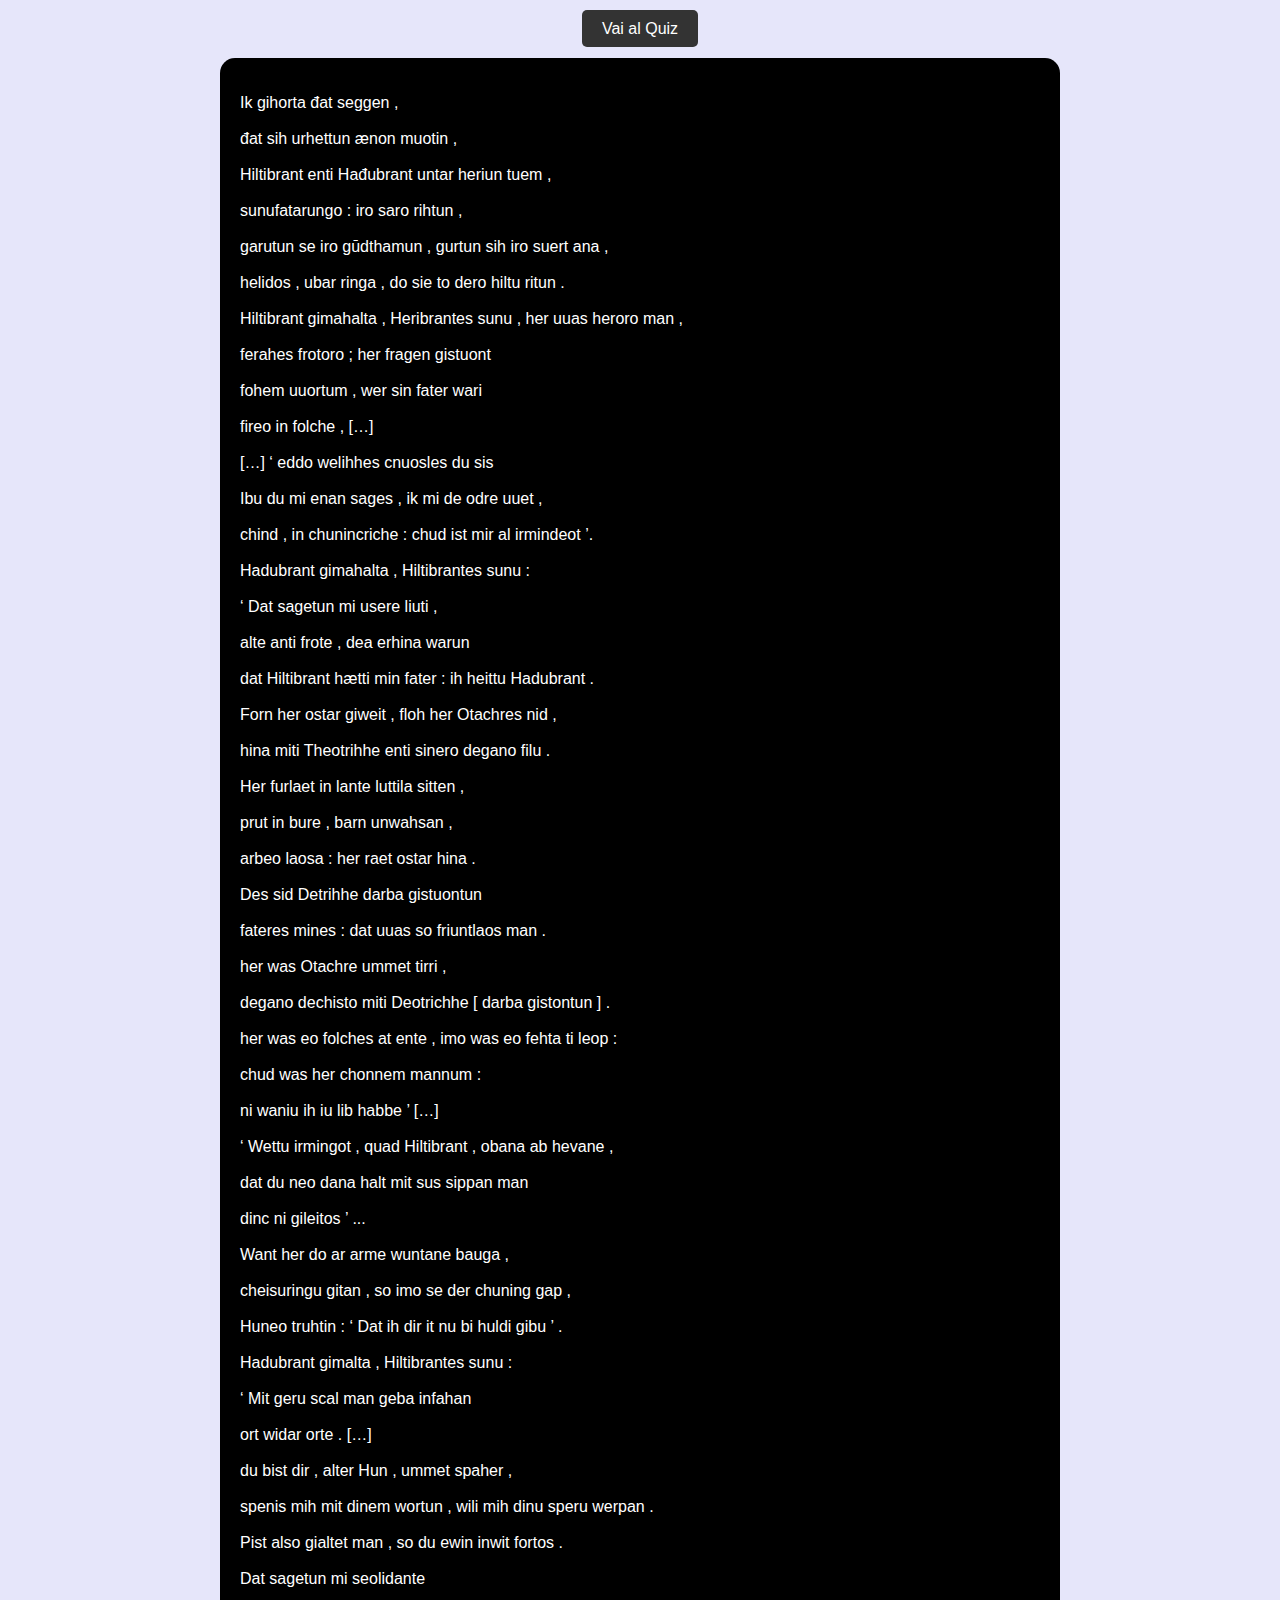
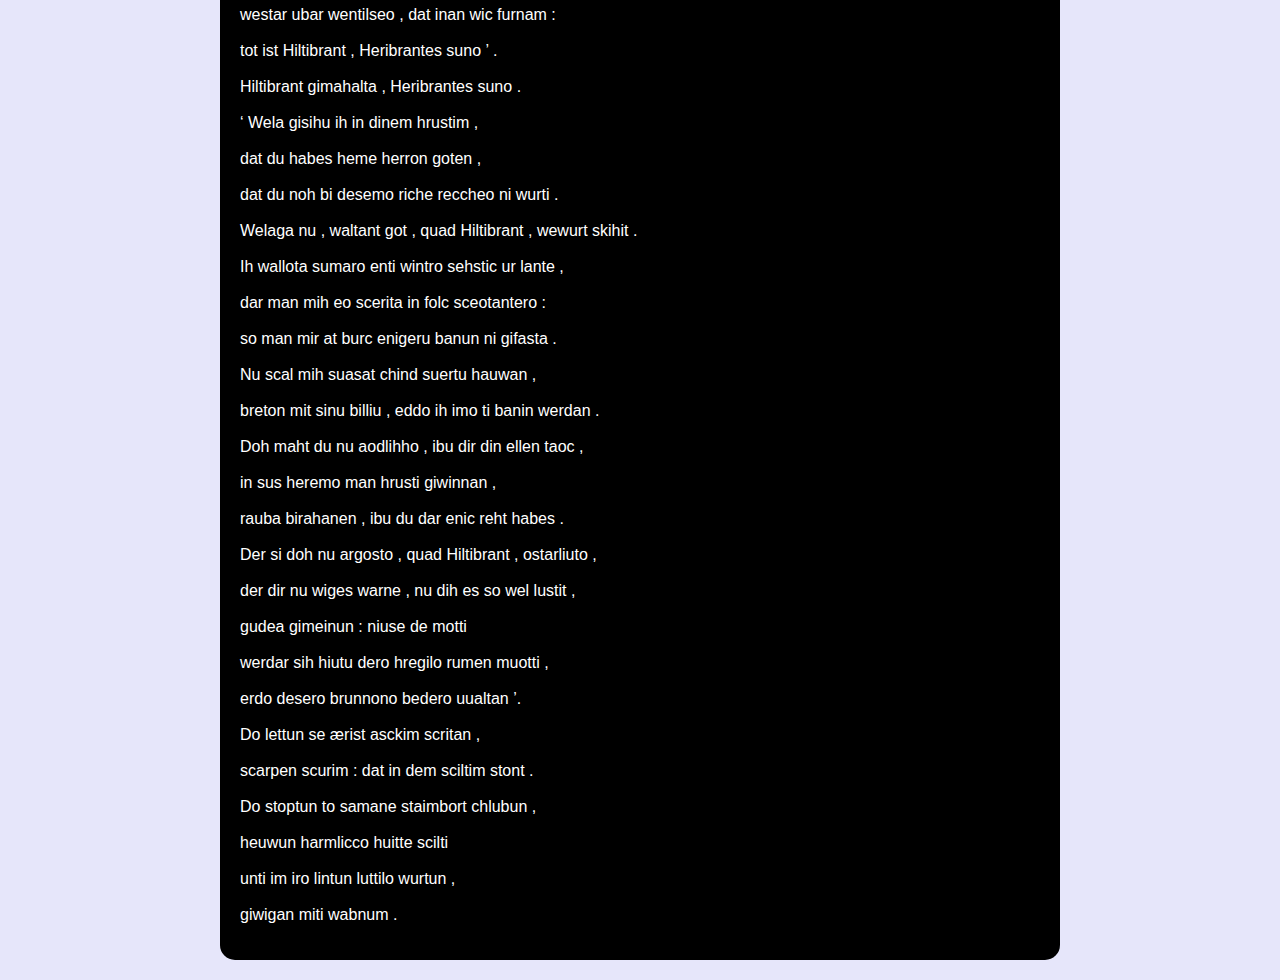
<file: index.html>
<!DOCTYPE html>
<html lang="en">
<head>
    <meta charset="UTF-8">
    <meta name="viewport" content="width=device-width, initial-scale=1.0">
    <title>Il carme di Hildebrando</title>
    <link rel="stylesheet" href="styles.css">
</head>
<body>
    <nav>
        <a href="quiz.html" class="nav-link">Vai al Quiz</a>
    </nav>
    <div id="container">
        <div id="content">
            <p id="text">
                Ik gihorta đat seggen , <br><br>
                đat sih urhettun ænon muotin , <br><br>
                Hiltibrant
                enti Hađubrant untar heriun tuem , <br><br>
                sunufatarungo : iro saro rihtun ,<br><br>
                garutun se iro gūdthamun , gurtun sih iro suert ana , <br><br>
                helidos , ubar ringa , do sie to dero hiltu ritun . <br><br>
                Hiltibrant
                gimahalta , Heribrantes sunu , her uuas heroro man , <br><br>
                ferahes frotoro ; her fragen gistuont <br><br>
                fohem uuortum , wer sin fater wari <br><br>
                fireo in folche , […] <br><br>
                […] ‘ eddo welihhes cnuosles du sis <br><br>
                Ibu du mi enan sages , ik mi de odre uuet , <br><br>
                chind , in chunincriche : chud ist mir 
                al irmindeot ’. <br><br>
                Hadubrant
                gimahalta , Hiltibrantes sunu : <br><br>
                ‘ Dat sagetun mi usere liuti , <br><br>
                alte anti frote , dea erhina warun <br><br>
                dat Hiltibrant hætti min fater : ih heittu Hadubrant . <br><br>
                Forn her ostar giweit
                , floh her Otachres nid , <br><br>
                hina miti Theotrihhe enti sinero degano filu . <br><br>
                Her furlaet in lante luttila sitten , <br><br>
                prut in bure , barn unwahsan , <br><br>
                arbeo laosa : her raet ostar hina . <br><br>
                Des
                sid Detrihhe darba gistuontun <br><br>
                fateres mines : dat uuas so friuntlaos man . <br><br>
                her was Otachre ummet tirri , <br><br>
                degano dechisto miti Deotrichhe [ darba gistontun ] . <br><br>
                her was eo folches at ente , imo was eo fehta ti leop : <br> <br>
                chud was her chonnem mannum : <br><br>
                ni waniu ih iu lib habbe ’ […] <br><br>
                ‘ Wettu irmingot , quad Hiltibrant
                , obana ab hevane , <br><br>
                dat du neo dana halt mit sus sippan man <br><br>
                dinc ni gileitos ’ ... <br><br>
                Want her do ar arme wuntane bauga , <br><br>
                cheisuringu gitan , so imo se der chuning gap , <br><br>
                Huneo truhtin : ‘ Dat ih dir it nu bi huldi gibu ’ . <br><br>
                Hadubrant
                gimalta , Hiltibrantes sunu : <br> <br>
                ‘ Mit geru scal man geba infahan <br><br>
                ort widar orte . […] <br><br>
                du bist dir , alter Hun , ummet spaher , <br><br>
                spenis mih mit dinem wortun , wili mih dinu speru werpan . <br><br>
                Pist also gialtet man , so du ewin inwit fortos . <br><br>
                Dat sagetun mi seolidante <br><br>
                westar ubar wentilseo , dat inan wic furnam : <br><br>
                tot ist Hiltibrant , Heribrantes suno ’ . <br><br>
                Hiltibrant
                gimahalta , Heribrantes suno . <br><br>
                ‘ Wela gisihu ih in dinem hrustim , <br><br>
                dat du habes heme herron goten , <br><br>
                dat du noh bi desemo riche reccheo ni wurti . <br><br>
                Welaga nu , waltant got , quad Hiltibrant , wewurt skihit . <br><br>
                Ih wallota sumaro enti wintro sehstic ur lante , <br><br>
                dar man mih eo scerita in folc sceotantero : <br><br>
                so man mir at burc enigeru banun ni gifasta . <br><br>
                Nu scal mih suasat chind suertu hauwan , <br><br>
                breton mit sinu billiu , eddo ih imo ti banin werdan . <br><br>
                Doh maht du nu aodlihho , ibu dir din ellen taoc , <br><br>
                in sus heremo man hrusti giwinnan , <br><br>
                rauba birahanen , ibu du dar enic reht habes . <br><br>
                Der si doh nu argosto , quad Hiltibrant , ostarliuto ,  <br><br>
                der dir nu wiges warne , nu dih es so wel lustit , <br><br>
                gudea gimeinun : niuse de motti <br><br>
                werdar sih hiutu dero hregilo rumen muotti , <br><br>
                erdo desero brunnono bedero uualtan ’. <br><br>
                Do lettun se ærist asckim scritan , <br><br>
                scarpen scurim : dat in dem sciltim stont . <br><br>
                Do stoptun to samane staimbort chlubun , <br><br>
                heuwun harmlicco huitte scilti <br><br>
                unti im iro lintun luttilo wurtun , <br><br>
                giwigan miti wabnum . <br>
            </p>
        </div>
    </div>
    <div id="info-box" class="hidden"></div>
    <script src="script.js"></script>
</body>
</html>
</file>
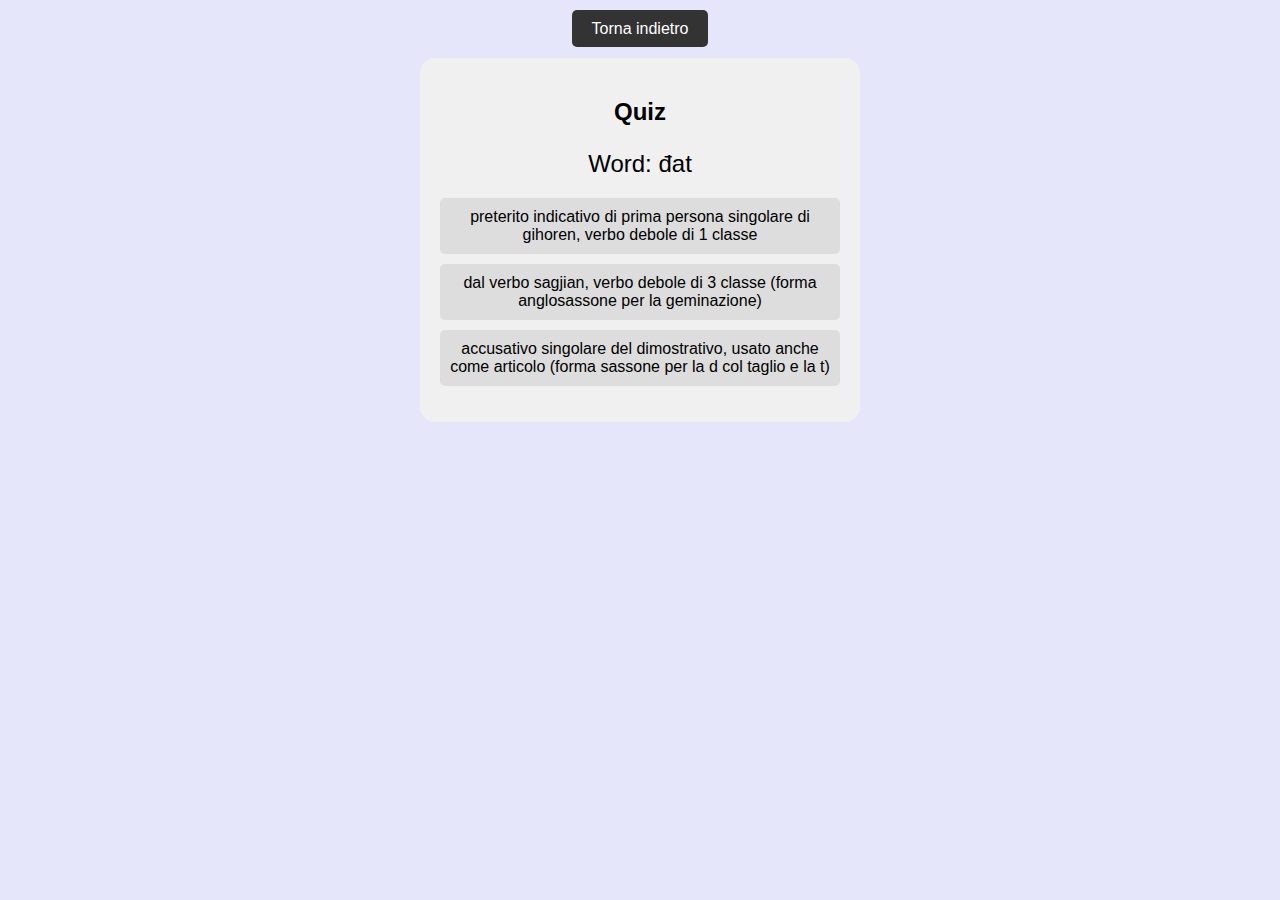
<file: quiz.html>
<!DOCTYPE html>
<html lang="en">
<head>
    <meta charset="UTF-8">
    <meta name="viewport" content="width=device-width, initial-scale=1.0">
    <title>Quiz</title>
    <link rel="stylesheet" href="styles.css">
</head>
<body>
    <nav>
        <a href="index.html" class="nav-link">Torna indietro</a>
    </nav>
    <div id="quiz-container">
        <h2>Quiz</h2>
        <div id="quiz">
            <p id="quiz-word">Word:</p>
            <ul id="quiz-options">
                <!-- Le opzioni saranno generate dinamicamente -->
            </ul>
        </div>
    </div>
    <script src="quiz.js"></script>
</body>
</html>
</file>
<file: styles.css>
body {
    font-family: Arial, sans-serif;
    margin: 0;
    padding: 0;
    background-color: #e6e6fa; /* Colore pastello */
}

nav {
    text-align: center;
    margin: 20px 0;
}

.nav-link {
    text-decoration: none;
    color: #fff;
    background-color: #333;
    padding: 10px 20px;
    border-radius: 5px;
    transition: background-color 0.3s ease;
}

.nav-link:hover {
    background-color: #555;
}

#container {
    background-color: #000;
    color: #fff;
    max-width: 800px;
    margin: 20px auto;
    padding: 20px;
    position: relative;
    border-radius: 15px; /* Smussa gli angoli del riquadro nero */
}

#content {
    text-align: justify;
}

.hidden {
    display: none;
}

#info-box {
    position: fixed;
    background: #f9f9f9;
    border: 1px solid #ccc;
    padding: 10px;
    max-width: 200px;
    box-shadow: 0 0 10px rgba(0, 0, 0, 0.1);
    top: 20px;
    right: 20px;
}

#quiz-container {
    background-color: #f0f0f0;
    padding: 20px;
    margin: 20px auto;
    border-radius: 15px; /* Smussa gli angoli del riquadro quiz */
    max-width: 400px;
    text-align: center;
}

#quiz-word {
    font-size: 1.5em;
    margin-bottom: 20px;
}

#quiz-options {
    list-style-type: none;
    padding: 0;
}

#quiz-options li {
    margin-bottom: 10px;
    padding: 10px;
    background-color: #ddd;
    border-radius: 5px;
    cursor: pointer;
    transition: background-color 0.3s ease;
}

#quiz-options li:hover {
    background-color: #bbb;
}
</file>
